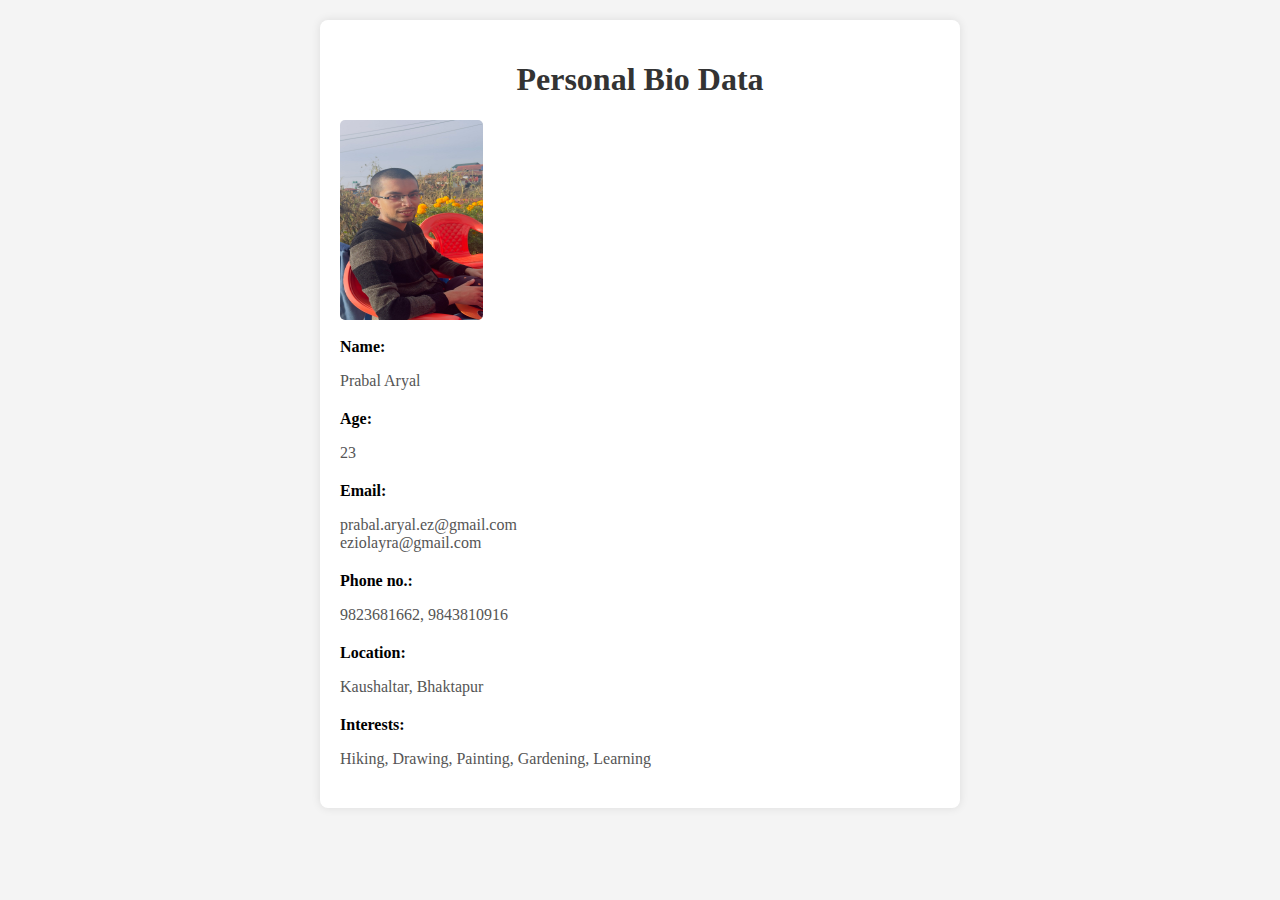
<file: index.html>
<!DOCTYPE html>
<html lang="en">
<head>
    <meta charset="UTF-8">
    <meta name="viewport" content="width=device-width, initial-scale=1.0">
    <title>Personal Bio Data</title>
    <style>
        body {
            font-family: 'Times New Roman', Times, serif;
            margin: 0;
            padding: 0;
            background-color: #f4f4f4;
        }
        .container {
            max-width: 600px;
            margin: 20px auto;
            background-color: #fff;
            padding: 20px;
            border-radius: 8px;
            box-shadow: 0 0 10px rgba(0, 0, 0, 0.1);
        }
        .gallery {
            display: grid;
            grid-template-columns: repeat(auto-fill, minmax(120px, 1fr));
            gap: 10px;
        }
        .gallery img {
            width: 100%;
            height: auto;
            max-width: 200px;
            max-height: 200px;
            border-radius: 5px;
        }
        h1 {
            text-align: center;
            color: #333;
        }
        p {
            margin-bottom: 10px;
            color: #555;
        }
        .bio-data {
            margin-bottom: 20px;
        }
        .bio-data label {
            font-weight: bold;
        }
    </style>
</head>
<body>
    <div class="container">
        <h1>Personal Bio Data</h1>
        <div class="gallery">
            <img src="me.jpg">
        </div>
        <br>
        <div class="bio-data">
            <label>Name:</label>
            <p id="name">Prabal Aryal</p>
        </div>
        <div class="bio-data">
            <label>Age:</label>
            <p>23</p>
        </div>
        <div class="bio-data">
            <label>Email:</label>
            <p>prabal.aryal.ez@gmail.com<br>eziolayra@gmail.com</p>
        </div>
        <div class="bio-data">
            <label>Phone no.:</label>
            <p>9823681662, 9843810916</p>
        </div>
        <div class="bio-data">
            <label>Location:</label>
            <p>Kaushaltar, Bhaktapur</p>
        </div>
        <div class="bio-data">
            <label>Interests:</label>
            <p>Hiking, Drawing, Painting, Gardening, Learning</p>
        </div>
    </div>
</body>
</html>
</file>
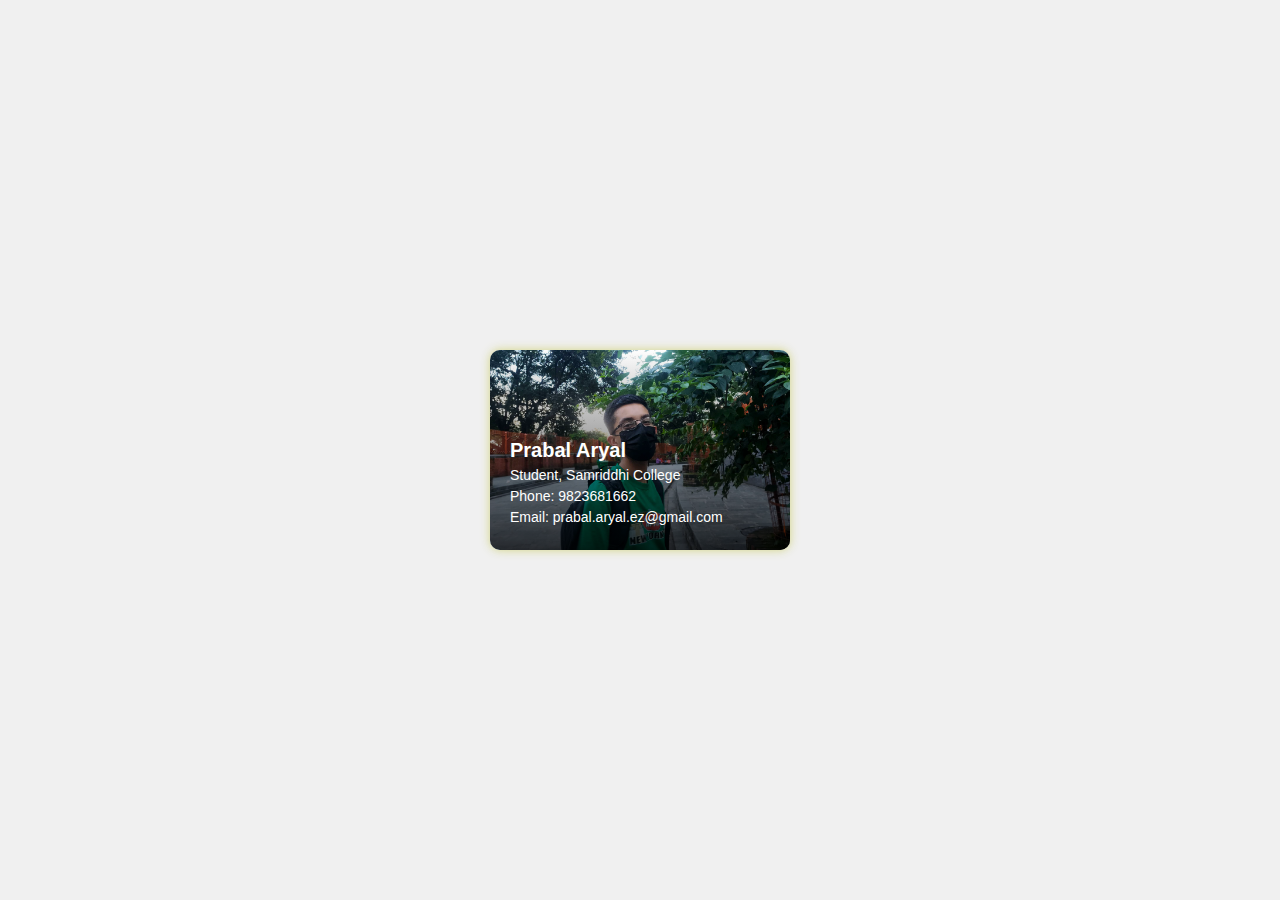
<file: BusinessCard/index.html>
<html>
    <head>
        <title>Animated Business Card</title>
        <link rel="stylesheet" href="style.css">
    </head>
    <body>
    <div class="card">
        <img src="i.jpeg" alt="Profile Picture">
        <div class="overlay">
            <div class="info">
                <h2>Prabal Aryal</h2>
                <p>Student, Samriddhi College</p>
                <p>Phone: 9823681662</p>
                <p>Email: prabal.aryal.ez@gmail.com</p>
            </div>
        </div>
    </div>

    </body>
</html>
</file>
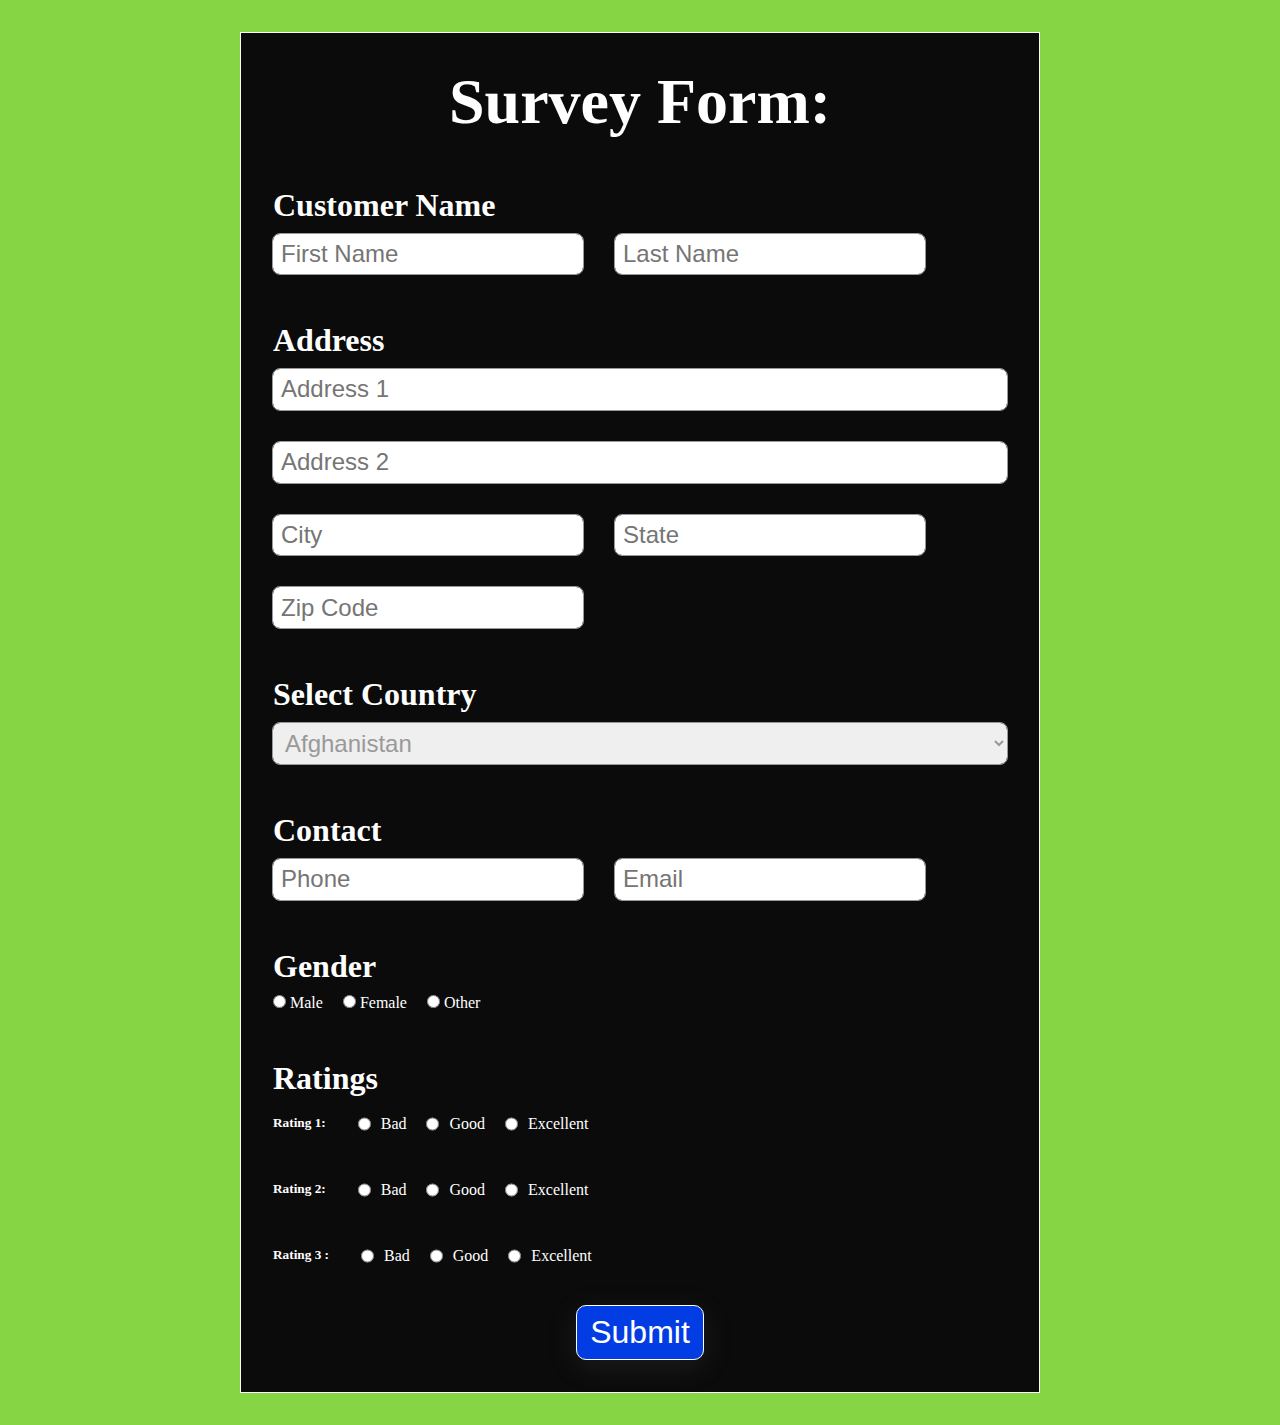
<file: SurveyForm/index.html>
<html>
    <head>
        <title>Survey Form</title>
        <link rel="stylesheet" href="style.css">
    </head>
    <body>
        <div class="container">
        <h1 class="main-heading">Survey Form:</h1>
        
        <form class="form-class">
            <div class="form-control">
                <div class="heading-field">
                    <h3 class="field-head">Customer Name</h3>
                </div>
                <div class="field-inputs">
                    <div class="input-div">
                        <input type="text" class="form-control-input" placeholder="First Name" required>
                    </div>
                    <div class="input-div">
                        <input type="text" class="form-control-input" placeholder="Last Name" required>
                    </div>
                </div>
            </div>

            <div class="form-control">
                <div class="heading-field">
                    <h3 class="field-head">Address</h3>
                </div>
                <div>
                    <div class="input-div">
                        <input type="text" class="form-control-input" placeholder="Address 1" required>
                    </div>
                </div>
                <div>
                    <div class="input-div">
                        <input type="text" class="form-control-input" placeholder="Address 2">
                    </div>
                </div>
                <div class="field-inputs">
                    <div class="input-div">
                        <input type="text" class="form-control-input" placeholder="City" required>
                    </div>
                    <div class="input-div">
                        <input type="text" class="form-control-input" placeholder="State" required>
                    </div>
                </div>
                <div class="field-inputs">
                    <div class="input-div">
                    <input type="number" class="form-control-input" placeholder="Zip Code" required>
                    </div>
                </div>
            </div>

            <div class="form-control">
                <div class="heading-field">
                    <h3 class="field-head">Select Country </h3>
                </div>
                <div class="input-div">
                    <select class="form-control-input"  required>
                        <option value="Afghanistan">Afghanistan</option>
                        <option value="Bangladesh">Bangladesh</option>
                        <option value="Bhutan">Bhutan</option>
                        <option value="India">India</option>
                        <option value="Maldives">Maldives</option>
                        <option value="Nepal">Nepal</option>
                        <option value="Pakistan">Pakistan</option>
                        <option value="Sri Lanka">Sri Lanka</option>
                        <option value="Albania">Albania</option>
                        <option value="Algeria">Algeria</option>
                        <option value="Angola">Angola</option>
                        <option value="Argentina">Argentina</option>
                        <option value="Australia">Australia</option>
                        <option value="Austria">Austria</option>
                        <option value="Belgium">Belgium</option>
                        <option value="Brazil">Brazil</option>
                        <option value="Canada">Canada</option>
                        <option value="Chile">Chile</option>
                        <option value="China">China</option>
                        <option value="Colombia">Colombia</option>
                        <option value="Czech Republic">Czech Republic</option>
                        <option value="Denmark">Denmark</option>
                        <option value="Egypt">Egypt</option>
                        <option value="Ethiopia">Ethiopia</option>
                        <option value="France">France</option>
                        <option value="Germany">Germany</option>
                        <option value="Greece">Greece</option>
                        <option value="Hungary">Hungary</option>
                        <option value="Indonesia">Indonesia</option>
                        <option value="Iran">Iran</option>
                        <option value="Iraq">Iraq</option>
                        <option value="Italy">Italy</option>
                        <option value="Japan">Japan</option>
                        <option value="Kenya">Kenya</option>
                        <option value="Mexico">Mexico</option>
                        <option value="Netherlands">Netherlands</option>
                        <option value="New Zealand">New Zealand</option>
                        <option value="Norway">Norway</option>
                        <option value="Peru">Peru</option>
                        <option value="Philippines">Philippines</option>
                        <option value="Poland">Poland</option>
                        <option value="Portugal">Portugal</option>
                        <option value="Russia">Russia</option>
                        <option value="Saudi Arabia">Saudi Arabia</option>
                        <option value="Singapore">Singapore</option>
                        <option value="South Africa">South Africa</option>
                        <option value="South Korea">South Korea</option>
                        <option value="Spain">Spain</option>
                        <option value="Sweden">Sweden</option>
                        <option value="Switzerland">Switzerland</option>
                        <option value="Turkey">Turkey</option>
                        <option value="Ukraine">Ukraine</option>
                        <option value="United Kingdom">United Kingdom</option>
                        <option value="United States">United States</option>
                        <option value="Vietnam">Vietnam</option>
                        <!-- Rest of the options -->
                    </select>
                </div>
            </div>

            <div class="form-control">
                <div class="heading-field">
                    <h3 class="field-head">Contact </h3>
                </div>
                <div class="field-inputs">
                    <div class="input-div">
                        <input type="tel" class="form-control-input" placeholder="Phone" required>
                    </div>
                    <div class="input-div">
                        <input type="email" class="form-control-input" placeholder="Email" required>
                    </div>
                </div>
            </div>

            <div class="form-control">
                <div class="heading-field">
                    <h3 class="field-head">Gender</h3>
                </div>
                <div class="field-inputs">
                    <div class="input-div">
                        <input type="radio" id="male" name="gender" value="male">
                        <label for="male">Male</label>&numsp;&numsp;
                        <input type="radio" id="female" name="gender" value="female">
                        <label for="female">Female</label>&numsp;&numsp;
                        <input type="radio" id="other" name="gender" value="other">
                        <label for="other">Other</label>
                    </div>
                </div>
            </div>
            
            <div class="form-control">
            <div class="heading-field">
                <h3 class="field-head">Ratings </h3>
            </div>
            <div class="field-inputs" style="margin:0.5rem 0px ;">
                <h5>Rating 1:</h5>
                <div class="input-div" style="display: flex; gap:10px;">
                <input type="radio" id="bad" name="rating1" value="bad">
                <label>Bad</label><br>
                <input type="radio" id="good" name="rating1" value="good">
                <label>Good</label><br>
                <input type="radio" id="excelent" name="rating1" value="other">
                <label>Excellent</label><br>
                </div>
            </div>
            <div class="field-inputs" style="margin:0.5rem 0px ;">
                <h5>Rating 2:</h5>
                <div class="input-div" style="display: flex; gap:10px;">
                <input type="radio" id="bad2" name="rating2" value="bad">
                <label>Bad</label><br>
                <input type="radio" id="good2" name="rating2" value="good">
                <label>Good</label><br>
                <input type="radio" id="excelent2" name="rating2" value="excellent">
                <label>Excellent</label><br>
                </div>
            </div>
            <div class="field-inputs" style="margin:0.5rem 0px ;">
                <h5>Rating 3 :</h5>
                <div class="input-div" style="display: flex; gap:10px;">
                <input type="radio" id="bad3" name="rating3" value="bad">
                <label>Bad</label><br>
                <input type="radio" id="good3" name="rating3" value="good">
                <label>Good</label><br>
                <input type="radio" id="excelent3" name="rating3" value="excellent">
                <label>Excellent</label><br>
                </div>
            </div>
            </div>
            
            <button type="submit">Submit</button>
        </form>
        </div>
    </body>
</html>
</file>
<file: BusinessCard/style.css>
body {
    font-family: Arial, sans-serif;
    margin: 0;
    padding: 0;
    display: flex;
    justify-content: center;
    align-items: center;
    height: 100vh;
    background-color: #f0f0f0;
}

.card {
    width: 300px;
    height: 200px;
    background-color: #fff;
    border-radius: 10px;
    box-shadow: 0 0 10px rgba(206, 209, 118, 0.904);
    overflow: hidden;
    position: relative;
}

.card:hover .overlay {
    top: -100%;
}

.card img {
    width: 100%;
    height: 100%;
    object-fit: cover;
}

.overlay {
    position: absolute;
    top: 0;
    left: 0;
    width: 100%;
    height: 100%;
    background: linear-gradient(rgba(0, 0, 0, 0), rgba(0, 0, 0, 0.8));
    transition: 0.5s;
}

.info {
    position: absolute;
    bottom: 20px;
    left: 20px;
    color: #fff;
    z-index: 1;
}

.info h2 {
    margin: 0;
    font-size: 20px;
}

.info p {
    margin: 5px 0;
    font-size: 14px;
}
</file>
<file: SurveyForm/style.css>
* {
    margin: 0px;
    padding: 0px;
    box-sizing: border-box;
}

body {
    font-family: Georgia, "Times New Roman", Times, serif;
    color: white;
    background-color: rgb(134, 213, 69);
}

.container {
    max-width: 50rem;
    margin: 2rem auto;
    background-color: rgb(11, 11, 11);
    padding: 0px 2rem;
    border: 1px solid;
}

.main-heading {
    font-size: 4rem;
    margin: 2rem 0rem 1rem;
    color: white;
    text-align: center;
}

/* form section */
.form-class {
    margin: 2rem 0px;
}

.form-control {
    display: flex;
    flex-direction: column;
}

.heading-field {
    margin: 1rem 0px 0.6rem;
}

.field-head {
    font-size: 2rem;
}

.input-div {
    margin-bottom: 2rem;
}

.field-inputs {
    display: flex;
    flex-wrap: wrap;
    gap: 2rem;
}

.form-control-input {
    font-size: 1.5rem;
    padding: 0.4rem 0px;
    text-indent: 0.5rem;
    border: none;
    outline: 1px solid #999;
    border-radius: 7px;
    width: 100%;
    color: #999;
}

option {
    color: #999;
}

.radio {
    outline: none;
}

.form-control-input:focus {
    color: #212529;
    background-color: #fff;
    border-color: #86b7fe;
    outline: 0;
    box-shadow: 0 0 0 0.25rem rgb(13 110 253 / 25%);
}

.help-text {
    font-size: 0.7rem;
    margin-top: 0.4rem;
    padding: 0.1rem;
}

button {
    font-size: 2rem;
    margin: 0px auto;
    display: block;
    color: wite;
    padding: 0.5rem 0.8rem;
    border: 1px solid white;
    background-color: #023de3;
    color: white;
    border-radius: 10px;
    box-shadow: 1px #0000;
    box-shadow: rgb(100 100 111 / 20%) 0px 7px 29px 0px;
}

/* form section ends */
</file>
